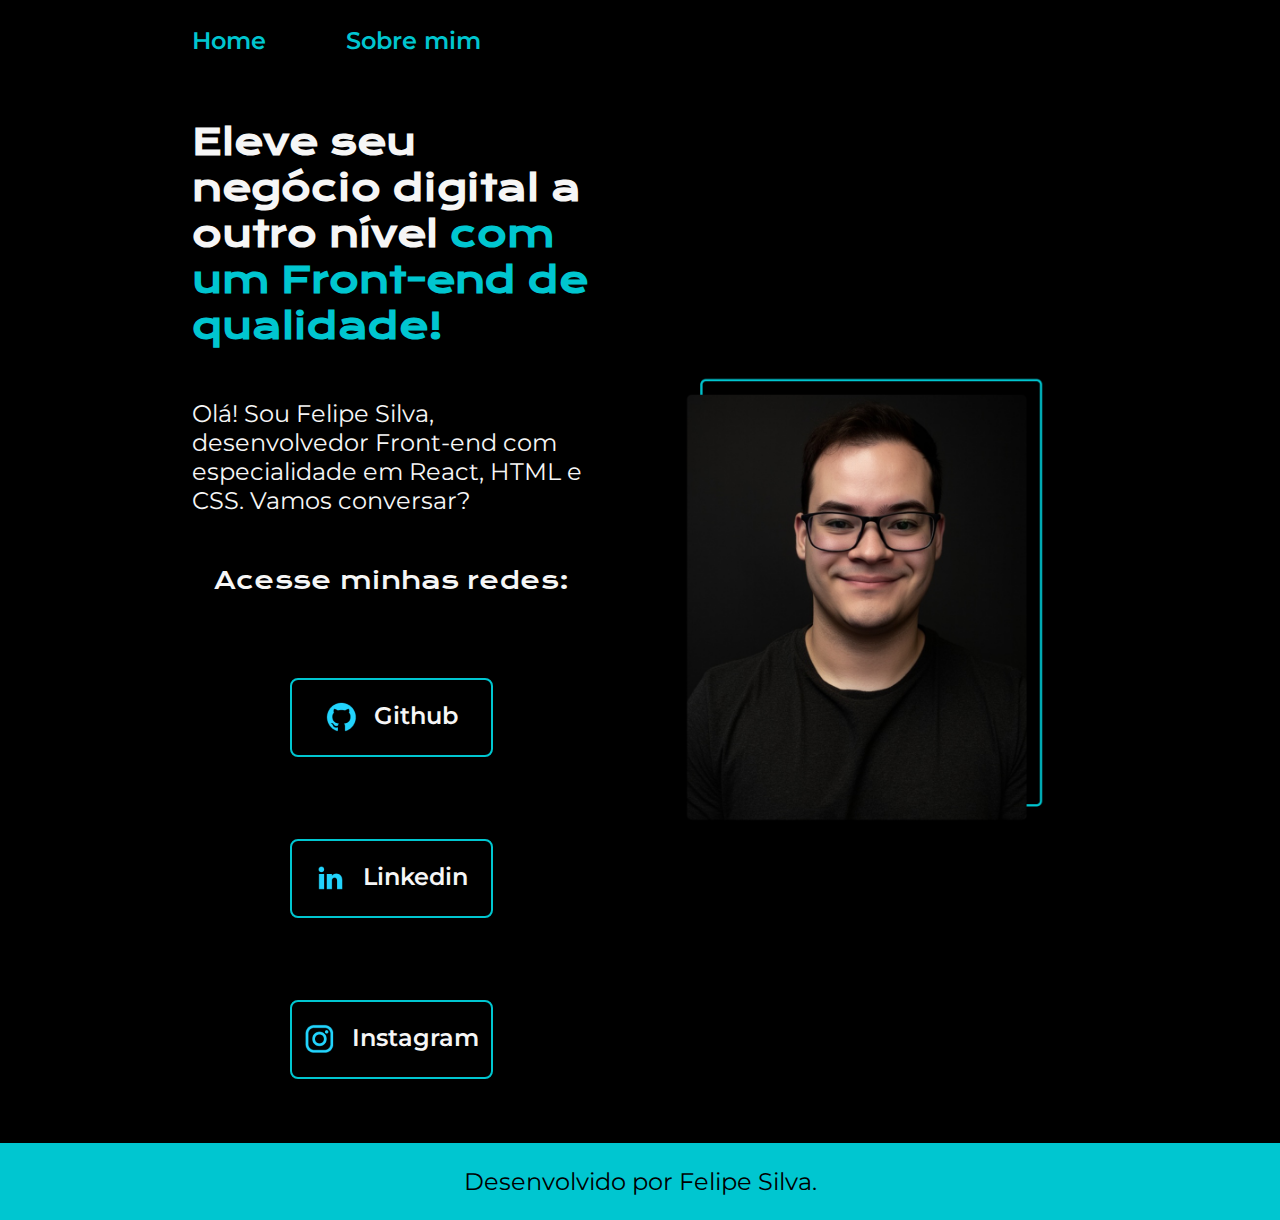
<file: index.html>
<!DOCTYPE html>
<html lang="pt-br">
<head>
    <meta charset="UTF-8">
    <meta http-equiv="X-UA-Compatible" content="IE=edge">
    <meta name="viewport" content="width=device-width, initial-scale=1.0">
    <title>Portfolio</title>
    <link rel="stylesheet" href="./styles/style.css">
</head>
<body>
    <header class="cabecalho">
        <nav class="cabecalho__menu">
            <a class="cabecalho__menu__link" href="index.html">Home</a>   
            <a class="cabecalho__menu__link" href="about.html">Sobre mim</a>
        </nav>
    </header>
    <main class="apresentacao">
        <section class="apresentacao__conteudo">
            <h1 class="apresentacao__conteudo__titulo">Eleve seu negócio digital a outro nível <strong class="titulo-destaque">com um Front-end de qualidade!</strong></h1>
            <p class="apresentacao__conteudo__texto">Olá! Sou Felipe Silva, desenvolvedor Front-end com especialidade em React, HTML e CSS. Vamos conversar?</p>
            <div class="apresentacao__links">
                <h2 class="apresentacao__links__subtitulo">Acesse minhas redes:</h2>
                <a class="apresentacao__links__botao" href="https://github.com/thefssilva">
                    <img src="./assets/github.png " alt="Logo github">
                    Github
                </a>
                <a class="apresentacao__links__botao" href="https://linkedin.com/in/thefssilva/"> 
                    <img src="./assets/linkedin.png" alt="Logo linkedin">  
                    Linkedin
                </a>
                <a class="apresentacao__links__botao" href="https://instagram.com/thefssilva"> 
                    <img src="./assets/instagram.png" alt="Logo Instagram">  
                    Instagram
                </a>
            </div>
        </section>
        <img class="apresentacao__imagem" src="./assets/imagem-felipe.png" alt="Foto de Felipe Silva gerado por IA.">
    </main>    
    <footer class="rodape">
        <p>Desenvolvido por Felipe Silva.</p>
    </footer>
</body>
</html>
</file>
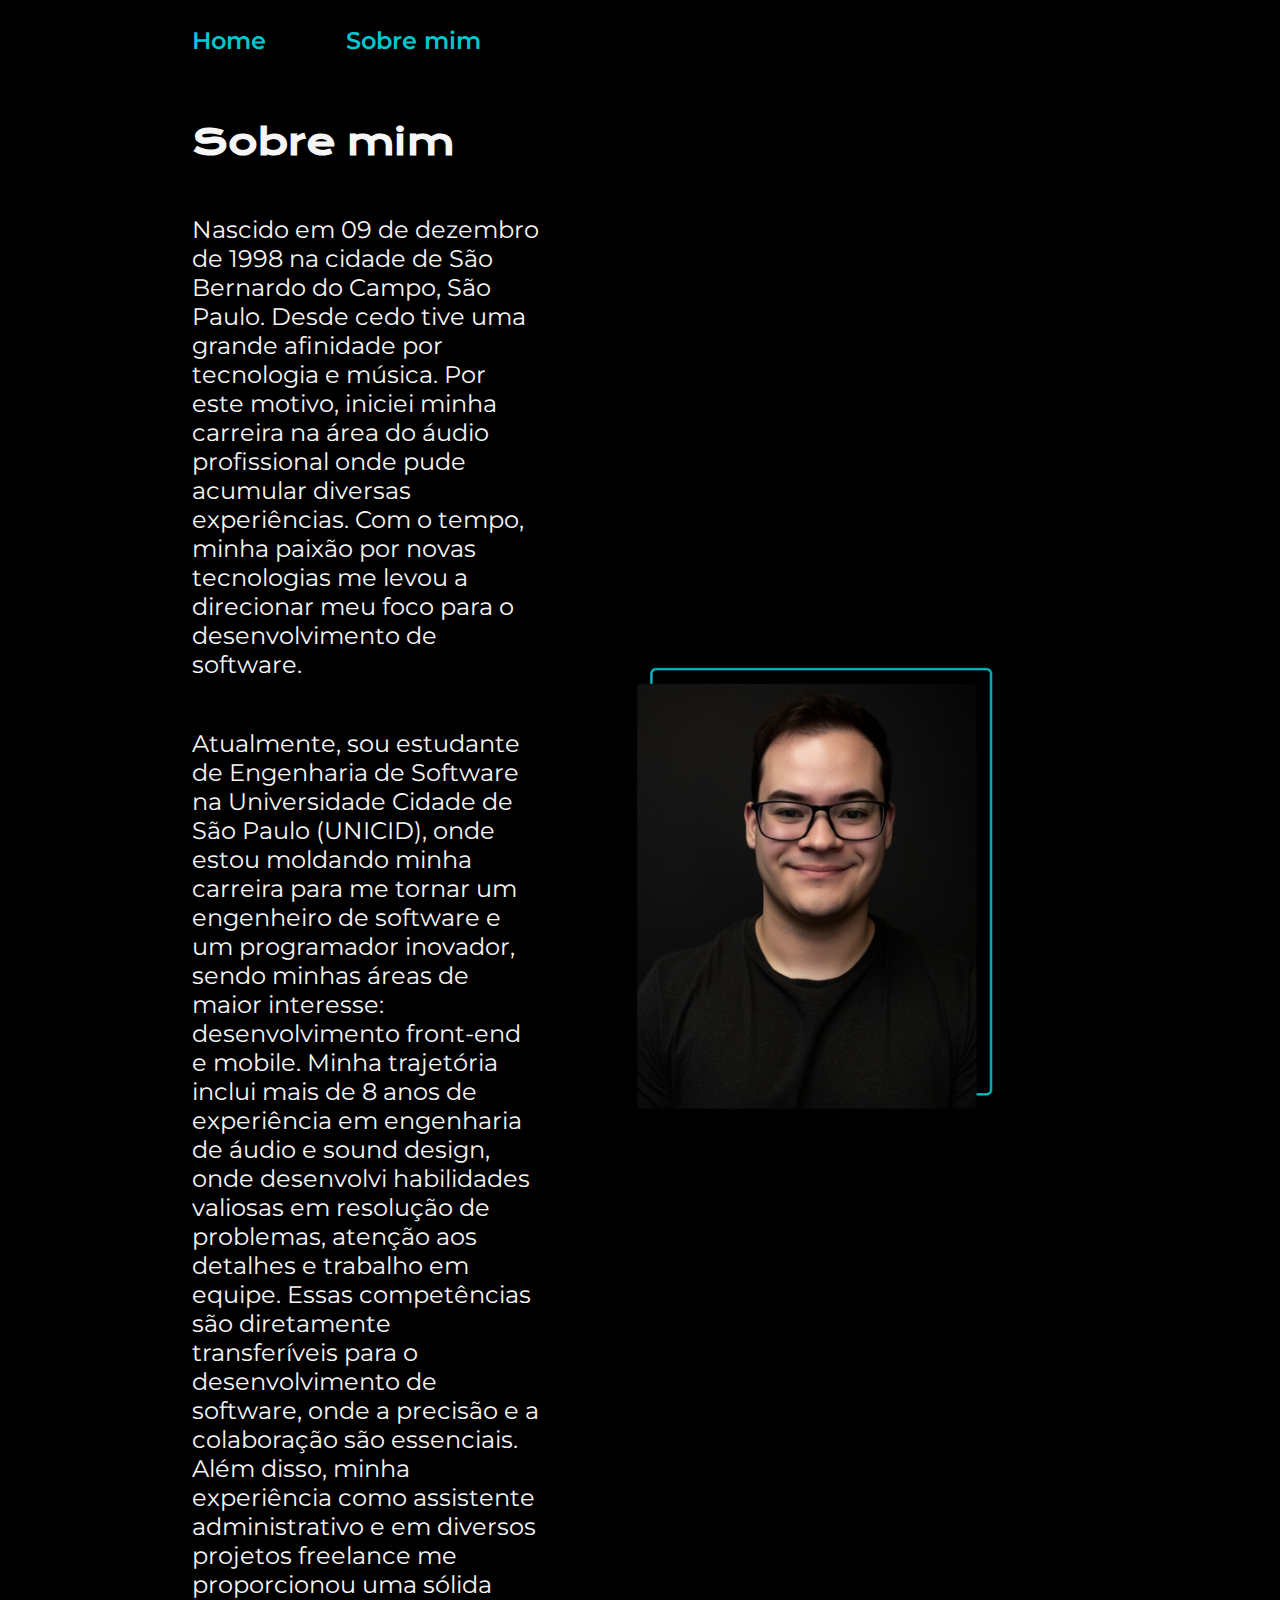
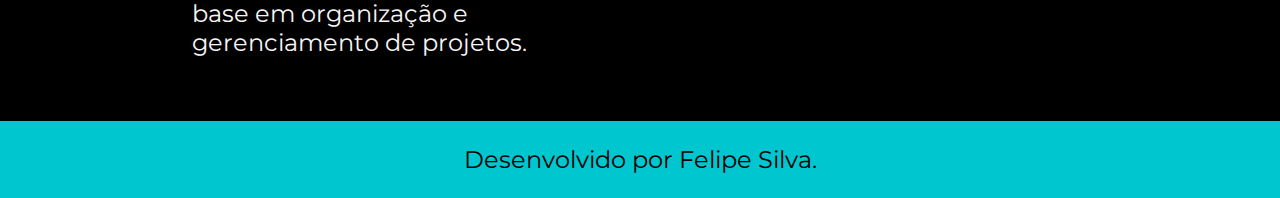
<file: about.html>
<!DOCTYPE html>
<html lang="pt-br">
<head>
    <meta charset="UTF-8">
    <meta http-equiv="X-UA-Compatible" content="IE=edge">
    <meta name="viewport" content="width=device-width, initial-scale=1.0">
    <title>Sobre mim</title>
    <link rel="stylesheet" href="./styles/style.css">
</head>
<body>
    <header class="cabecalho">
        <nav class="cabecalho__menu">
            <a class="cabecalho__menu__link" href="index.html">Home</a>   
            <a class="cabecalho__menu__link" href="about.html">Sobre mim</a>
        </nav>
    </header>
    <main class="apresentacao">
        <section class="apresentacao__conteudo">
            <h1 class="apresentacao__conteudo__titulo">Sobre mim</h1>       
            <p class="apresentacao__conteudo__texto">Nascido em 09 de dezembro de 1998 na cidade de São Bernardo do Campo, São Paulo. Desde cedo tive uma grande afinidade por tecnologia e música. Por este motivo, iniciei minha carreira na área do áudio profissional onde pude acumular diversas experiências. Com o tempo, minha paixão por novas tecnologias me levou a direcionar meu foco para o desenvolvimento de software.</p>
            <p class="apresentacao__conteudo__texto">Atualmente, sou estudante de Engenharia de Software na Universidade Cidade de São Paulo (UNICID), onde estou moldando minha carreira para me tornar um engenheiro de software e um programador inovador, sendo minhas áreas de maior interesse: desenvolvimento front-end e mobile. Minha trajetória inclui mais de 8 anos de experiência em engenharia de áudio e sound design, onde desenvolvi habilidades valiosas em resolução de problemas, atenção aos detalhes e trabalho em equipe. Essas competências são diretamente transferíveis para o desenvolvimento de software, onde a precisão e a colaboração são essenciais. Além disso, minha experiência como assistente administrativo e em diversos projetos freelance me proporcionou uma sólida base em organização e gerenciamento de projetos. 
            </p> 
        </section>
        <img class="apresentacao__imagem" src="./assets/imagem-felipe.png" alt="Foto de Felipe Silva programando."><img>
    </main>
    <footer class="rodape">
        <p>Desenvolvido por Felipe Silva.</p>
    </footer>
</body>
</html>
</file>
<file: styles/style.css>
@import url('https://fonts.googleapis.com/css2?family=Krona+One&family=Montserrat:ital@0;1&display=swap');

:root {
    --cor-primaria: #000000;
    --cor-secundaria: #F6F6F6;
    --cor-terciaria: #00c6d0;
    --cor-hover: #393E46;

    --fonte-primaria: 'Krona One', sans-serif;
    --fonte-secundaria: 'Montserrat', sans-serif;
}

* {
    margin: 0;
    padding: 0;
}

body {
    box-sizing: border-box;
    background-color: var(--cor-primaria);
    color: var(--cor-secundaria);
} 

.cabecalho {
    padding: 2% 0% 0% 15%;
}

.cabecalho__menu {
    display: flex;
    gap: 80px;
}

.cabecalho__menu__link {
    font-family: var(--fonte-secundaria);
    font-weight: 600;
    font-size: 1.5rem;
    color: var(--cor-terciaria);   
    text-decoration: none; 
}

.apresentacao {
    padding: 5% 15%;
    display: flex;
    align-items: center;
    justify-content: space-between;
    gap: 50px;
}

.apresentacao__conteudo {
    width: 50%;
    display: flex;
    flex-direction: column; 
    gap: 50px;
}

.apresentacao__conteudo__titulo {
    font-size: 2.25rem; 
    font-family: var(--fonte-primaria);
}

.titulo-destaque {
    color: var(--cor-terciaria);
}

.apresentacao__conteudo__texto {
    font-size: 1.5rem;
    font-family: var(--fonte-secundaria);
}

.apresentacao__links {
    display: flex;
    flex-direction: column;
    justify-content: space-between;
    align-items: center;
    gap: 82px;
}

.apresentacao__links__subtitulo {
    font-family: var(--fonte-primaria);
    font-weight: 400;
    font-size: 1.5rem;
}

.apresentacao__links__botao {
    display: flex;
    justify-content: center;
    gap: 16px;
    border: 2px solid var(--cor-terciaria);
    width: 50%;
    text-align: center;
    border-radius: 8px;
    font-size: 1.5rem;
    font-weight: 600;
    padding: 21.5px 0;
    text-decoration: none;
    color: var(--cor-secundaria);
    font-family: var(--fonte-secundaria);
}

.apresentacao__links__botao:hover {
    background-color: var(--cor-hover);
}

.apresentacao__imagem {
    width: 50%;
}

.rodape {
    color: var(--cor-primaria);
    background-color: var(--cor-terciaria);
    padding: 24px;
    text-align: center;
    font-family: var(--fonte-secundaria);
    font-size: 1.5rem;
    font-weight: 400;
}

@media (max-width: 1200px) {
    .cabecalho {
        padding: 10%;
    }

    .cabecalho__menu {
        justify-content: center;
    }

    .apresentacao {
        flex-direction: column-reverse;
        padding: 5%;
    }

    .apresentacao__conteudo {
        width: auto;
    }
}
</file>
